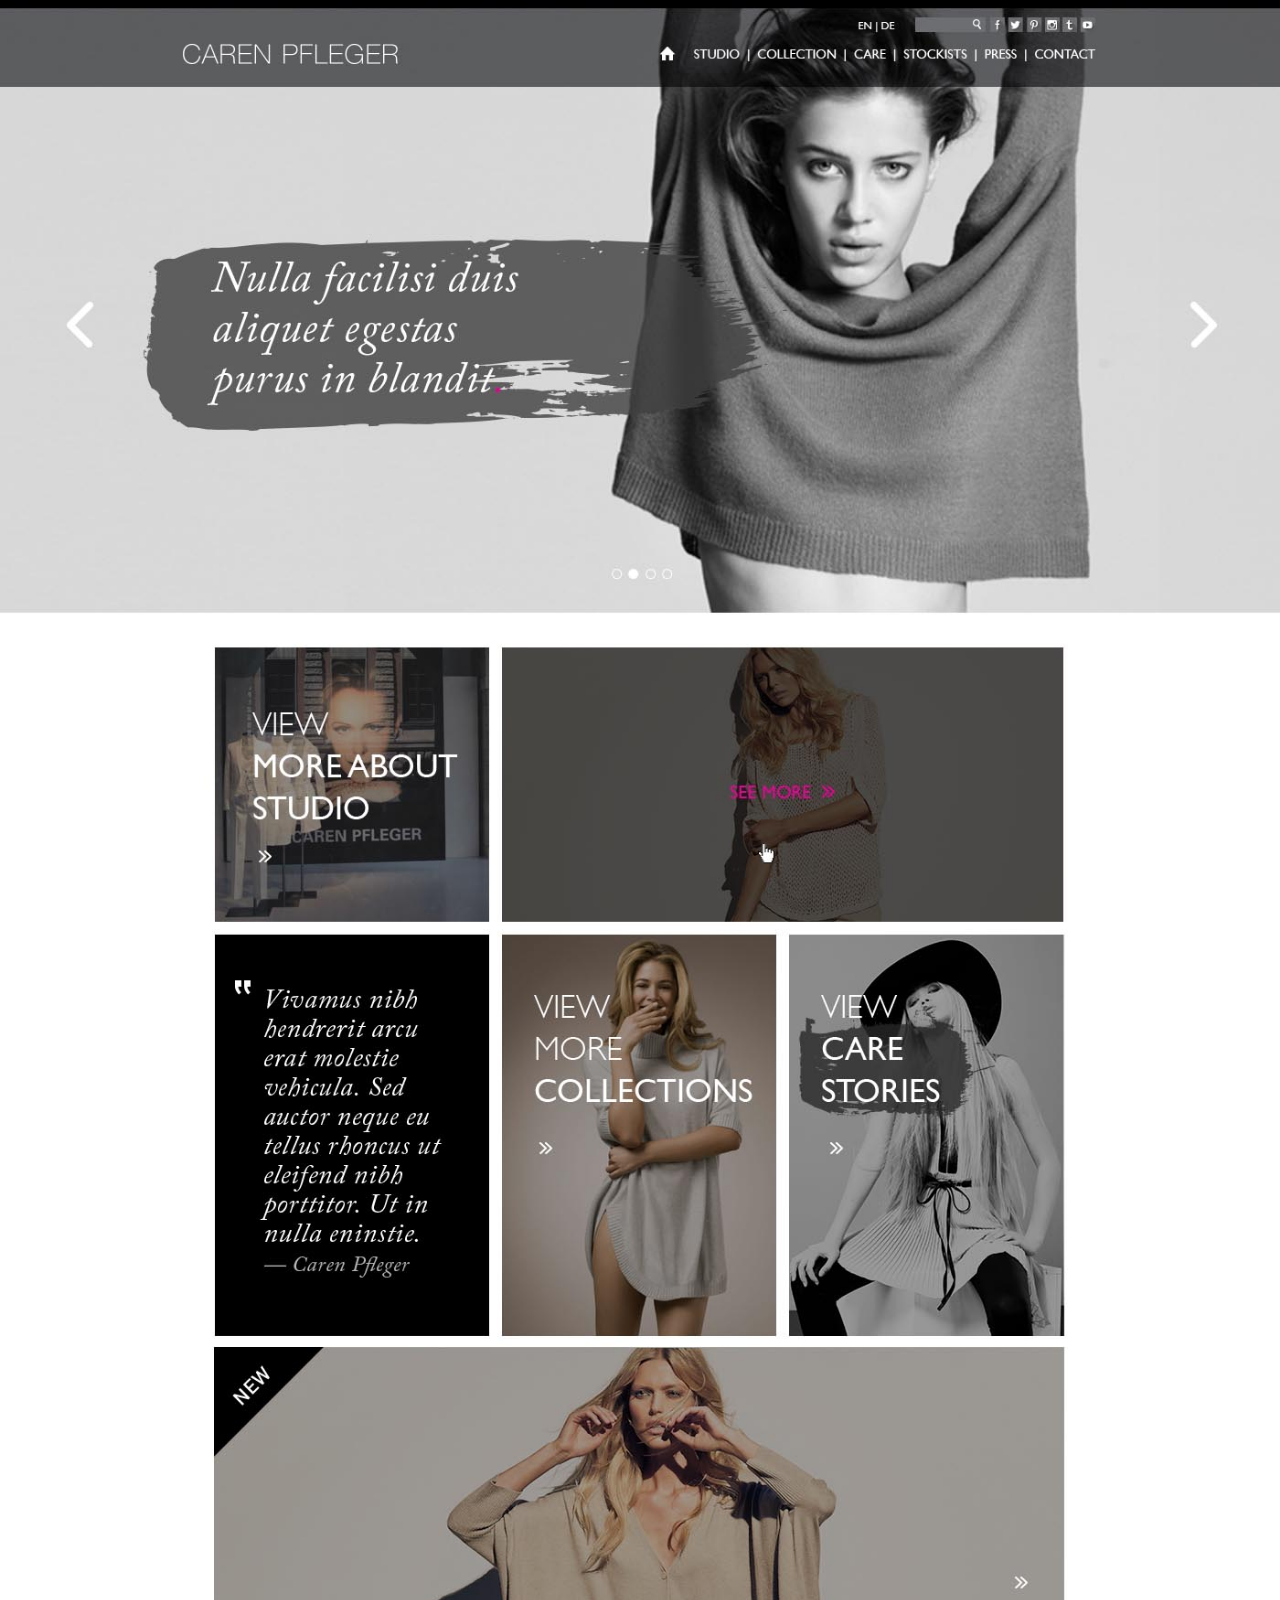
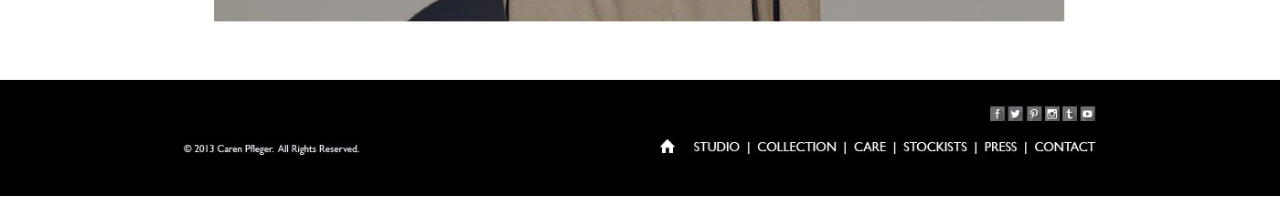
<file: img.html>
<!DOCTYPE html>
<html lang="en">
<head>
    <meta charset="UTF-8">
    <meta http-equiv="X-UA-Compatible" content="IE=edge">
    <meta name="viewport" content="width=device-width, initial-scale=1.0">
    <title>Document</title>
    <style>
        *{
            margin: 0;
            padding: 0;
        }
        img { 
            width: 100%;
            height: auto;
        }
    </style>
</head>
<body>
    <img src="./assets/images/prdxn_cp_home_rollover.jpg">
</body>
</html>
</file>
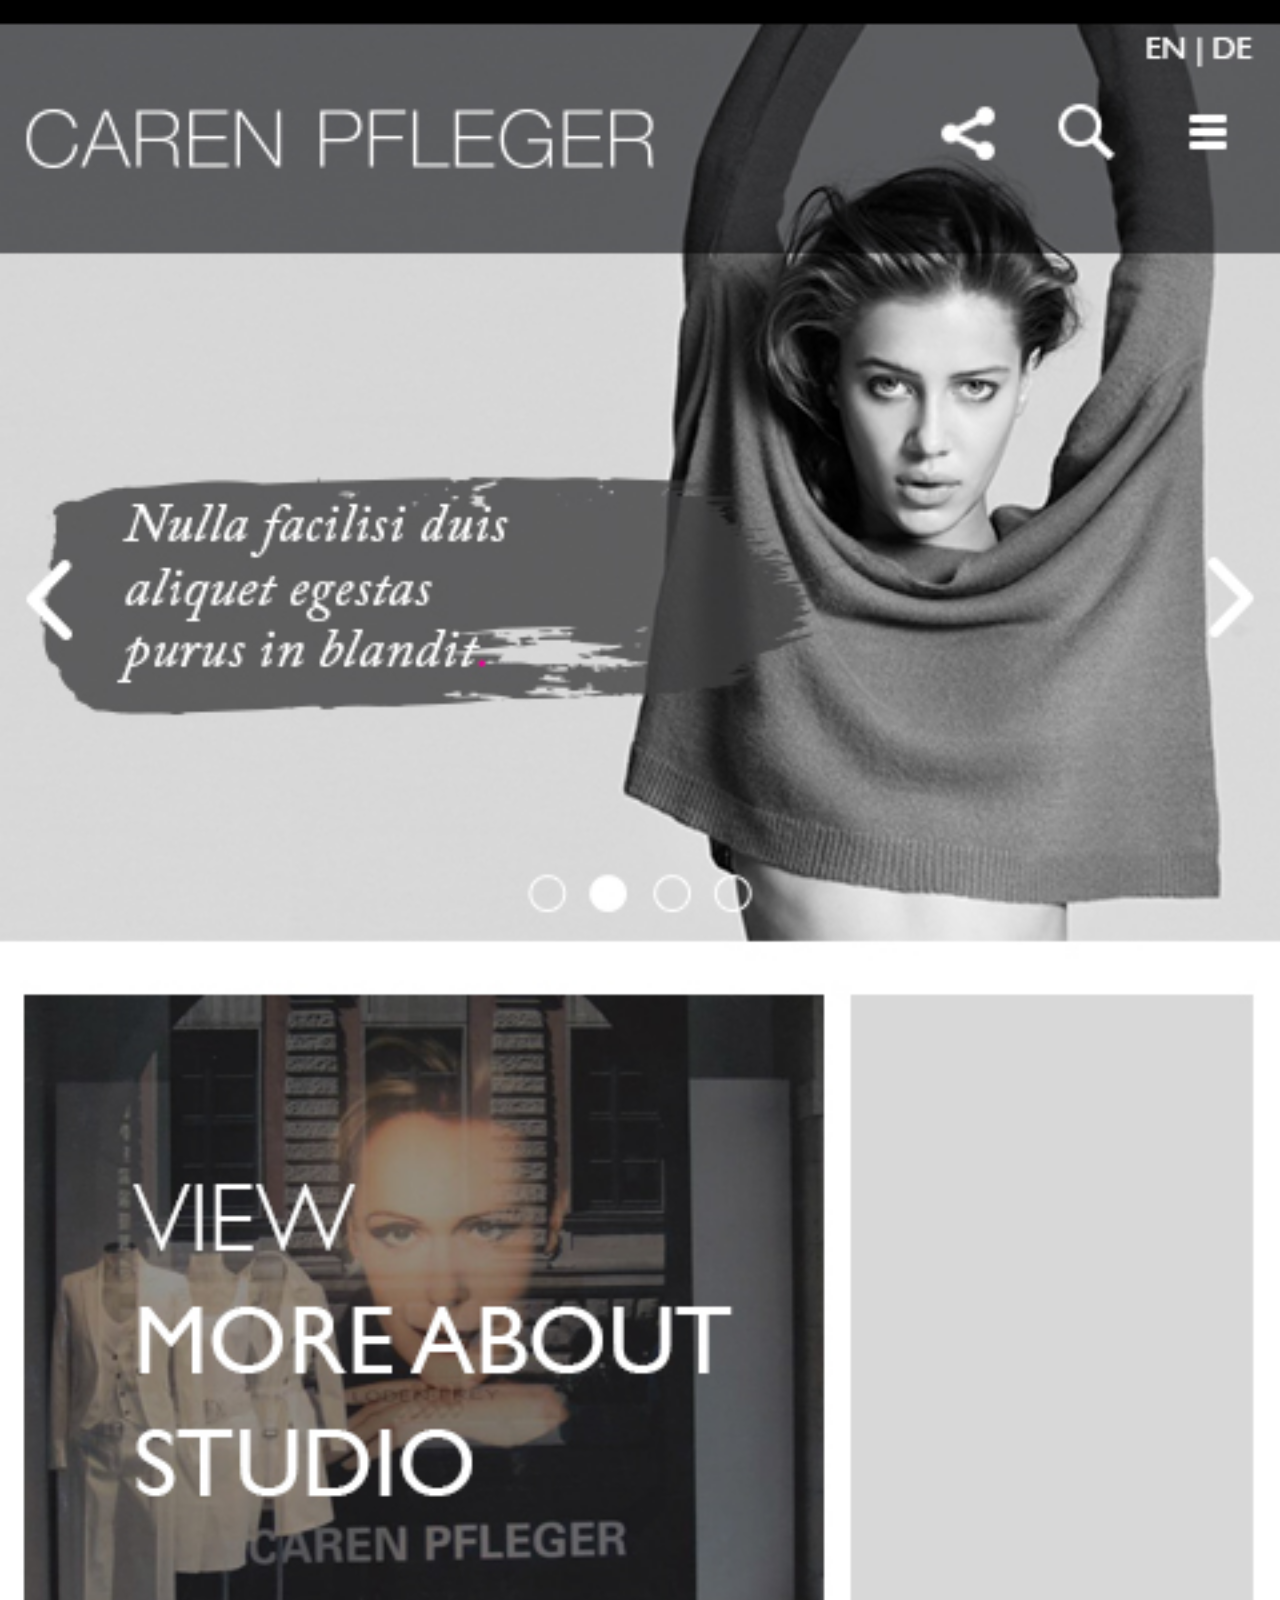
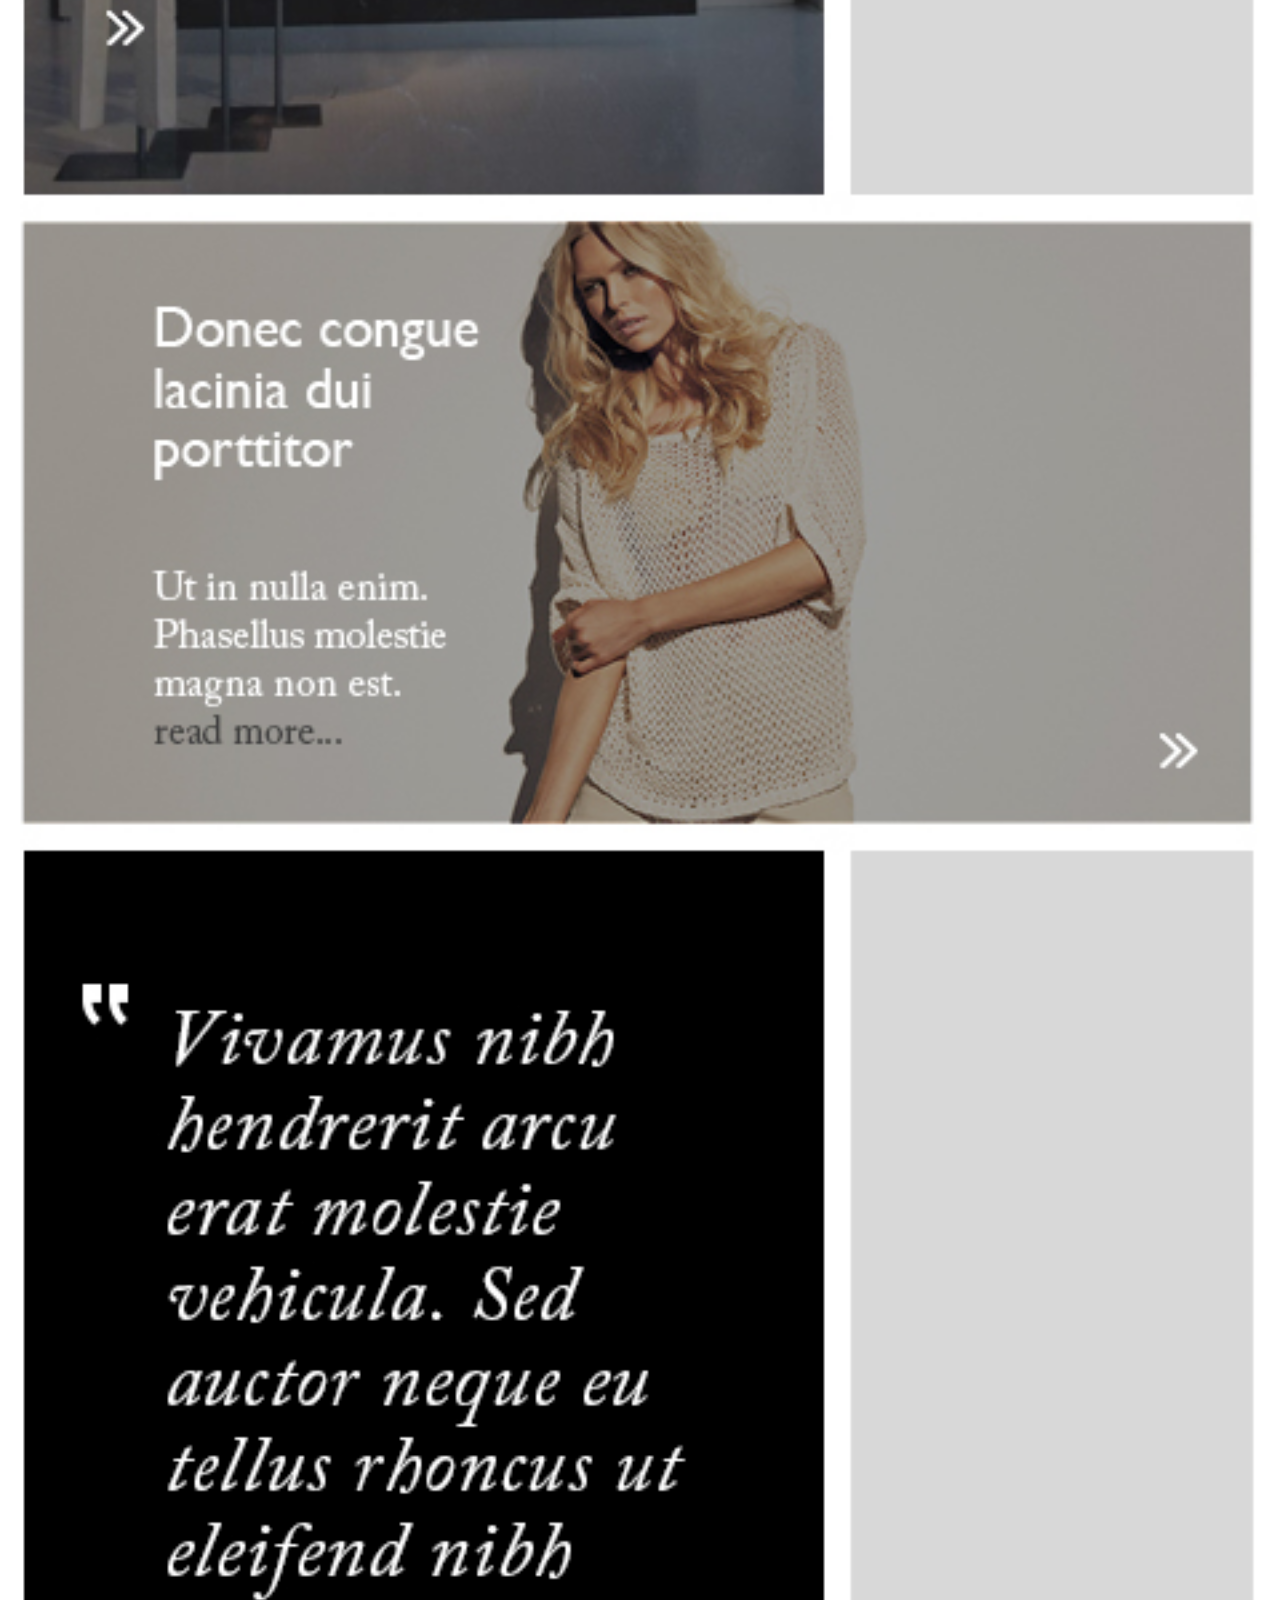
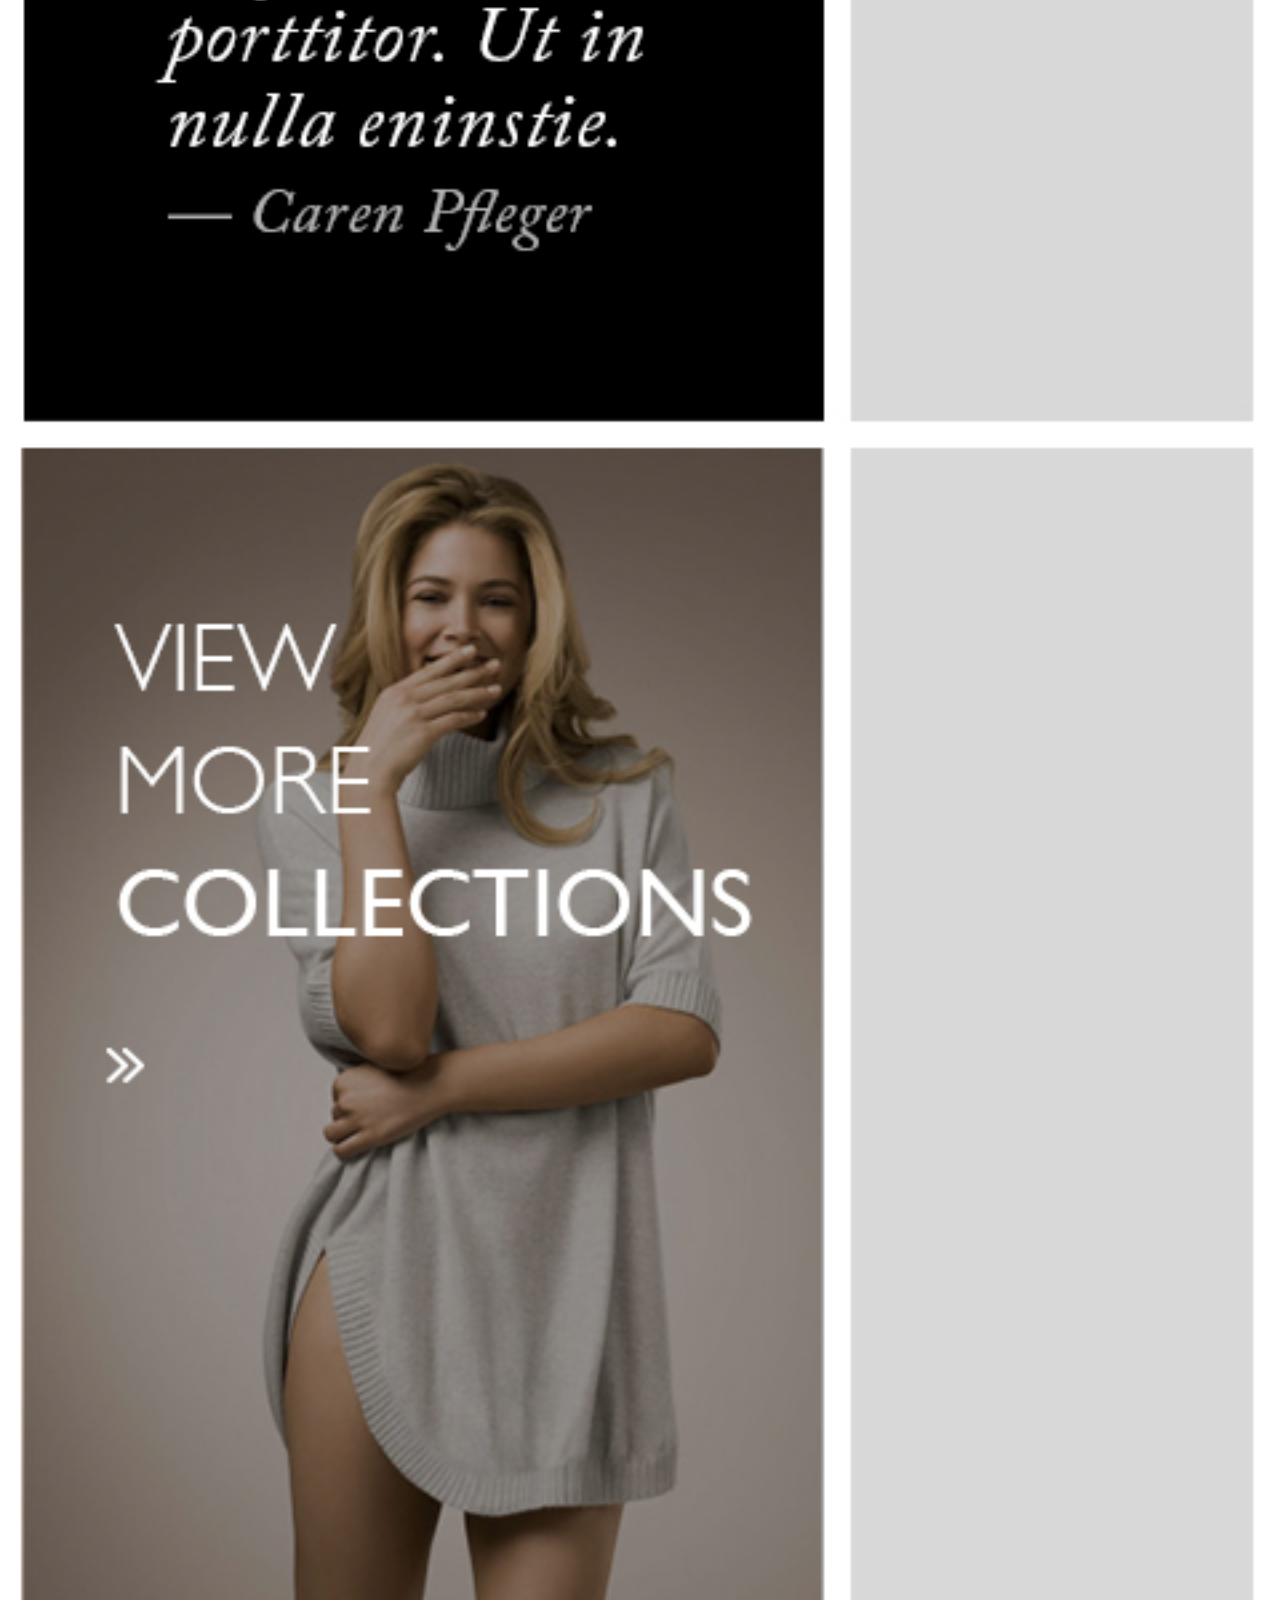
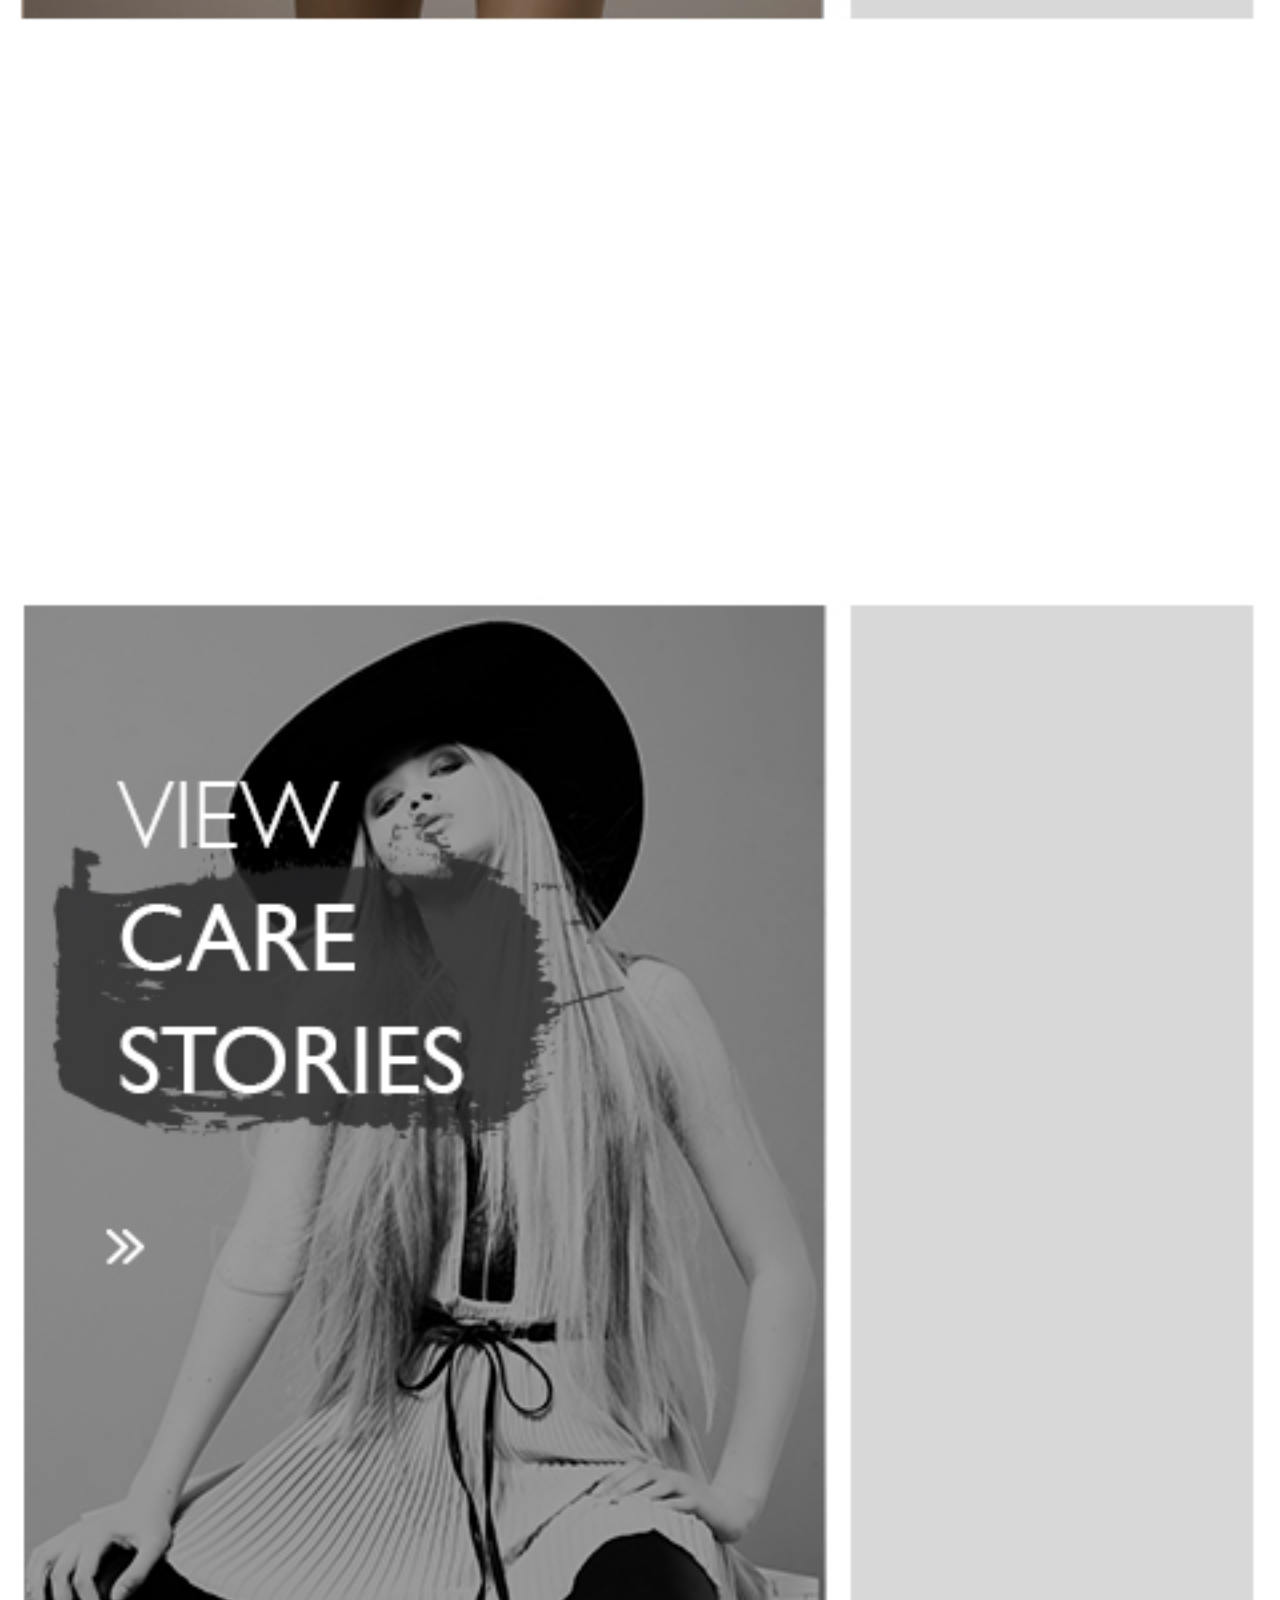
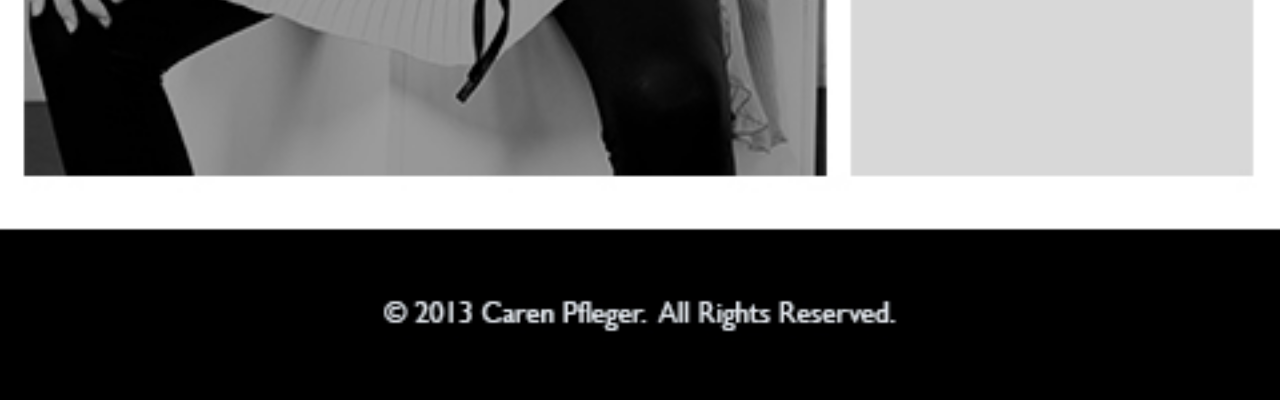
<file: imgmobile.html>
<!DOCTYPE html>
<html lang="en">
<head>
    <meta charset="UTF-8">
    <meta http-equiv="X-UA-Compatible" content="IE=edge">
    <meta name="viewport" content="width=device-width, initial-scale=1.0">
    <title>Document</title>
    <style>
        *{
            margin: 0;
            padding: 0;
        }
        img { 
            width: 100%;
            height: auto;
        }
    </style>
</head>
<body>
    <img src="./assets/images/prdxn_cp_home_320.jpg">
</body>
</html>
</file>
